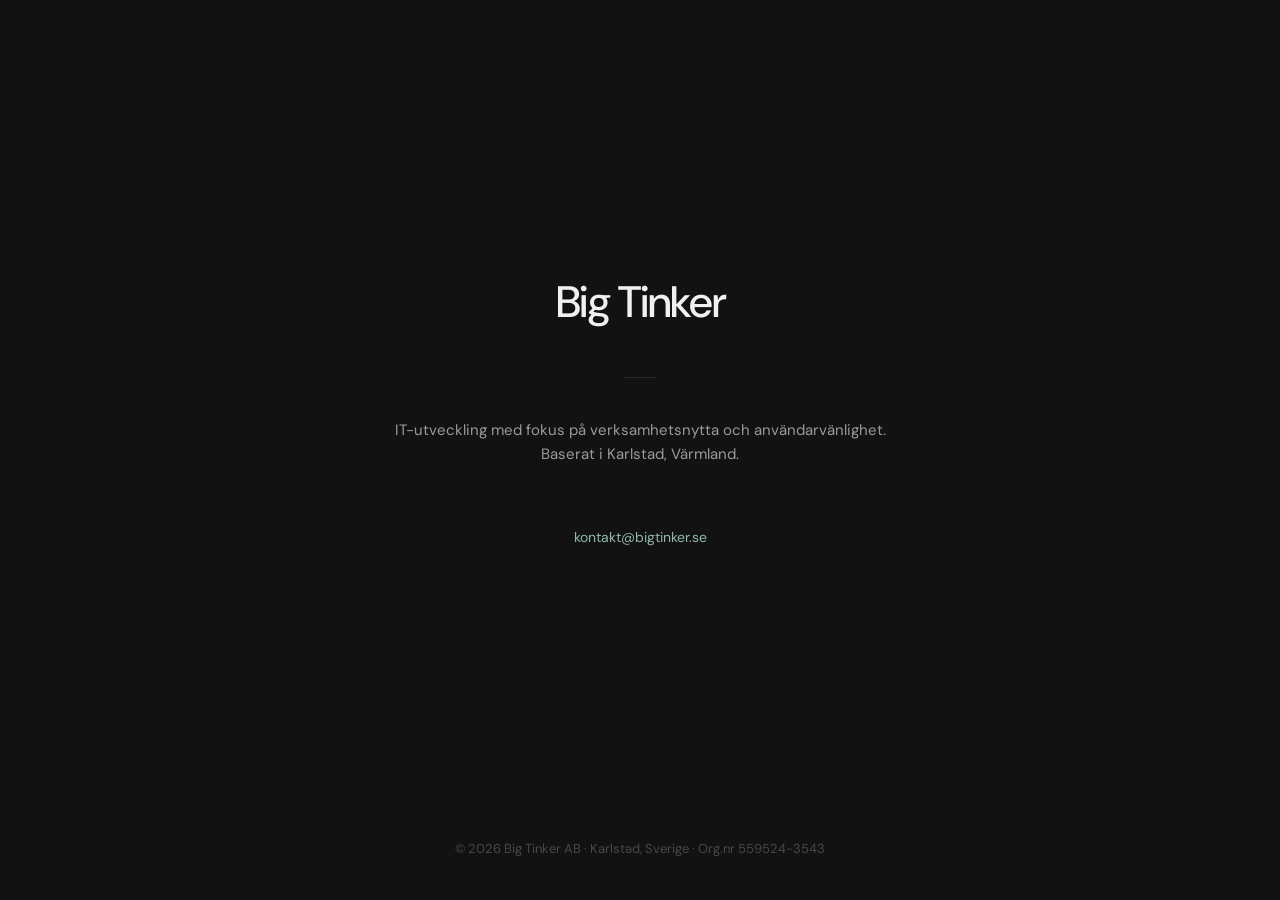
<file: index.html>
<!doctype html>
<html lang="sv-SE">
  <head>
    <meta charset="UTF-8" />
    <meta name="viewport" content="width=device-width, initial-scale=1" />
    <meta
      name="description"
      content="Big Tinker erbjuder IT-utveckling och företagskurs i AI. Baserat i Karlstad, Värmland. Kontakta oss för förfrågningar."
    />
    <meta name="robots" content="index, follow" />
    <meta name="author" content="Big Tinker AB" />
    <meta name="geo.region" content="SE-S" />
    <meta name="geo.placename" content="Karlstad" />
    <meta name="content-language" content="sv-SE" />
    <title>Big Tinker — IT-utveckling och AI-kurs i Värmland</title>
    <link rel="canonical" href="https://bigtinker.se/" />
    <link rel="alternate" hreflang="sv-SE" href="https://bigtinker.se/" />
    <link rel="alternate" hreflang="x-default" href="https://bigtinker.se/" />
    <meta property="og:type" content="website" />
    <meta property="og:locale" content="sv_SE" />
    <meta property="og:site_name" content="Big Tinker" />
    <meta
      property="og:title"
      content="Big Tinker — IT-utveckling och AI-kurs i Värmland"
    />
    <meta
      property="og:description"
      content="IT-utveckling och företagskurs i AI. Baserat i Karlstad, Värmland."
    />
    <meta property="og:url" content="https://bigtinker.se/" />
    <meta name="twitter:card" content="summary" />
    <meta
      name="twitter:title"
      content="Big Tinker — IT-utveckling och AI-kurs i Värmland"
    />
    <meta
      name="twitter:description"
      content="IT-utveckling och företagskurs i AI. Baserat i Karlstad, Värmland."
    />
    <link rel="preconnect" href="https://fonts.googleapis.com" />
    <link rel="preconnect" href="https://fonts.gstatic.com" crossorigin />
    <link
      href="https://fonts.googleapis.com/css2?family=DM+Sans:ital,opsz,wght@0,9..40,400;0,9..40,500;1,9..40,400&display=swap"
      rel="stylesheet"
    />
    <link rel="stylesheet" href="styles.css" />
    <link rel="apple-touch-icon" sizes="180x180" href="/apple-touch-icon.png" />
    <link rel="icon" type="image/png" sizes="32x32" href="/favicon-32x32.png" />
    <link rel="icon" type="image/png" sizes="16x16" href="/favicon-16x16.png" />
    <link rel="manifest" href="/site.webmanifest" />
    <script type="application/ld+json">
      {
        "@context": "https://schema.org",
        "@graph": [
          {
            "@type": "Organization",
            "name": "Big Tinker AB",
            "url": "https://bigtinker.se",
            "email": "kontakt@bigtinker.se",
            "taxID": "559524-3543",
            "address": {
              "@type": "PostalAddress",
              "addressLocality": "Karlstad",
              "addressRegion": "Värmland",
              "addressCountry": "SE"
            },
            "contactPoint": {
              "@type": "ContactPoint",
              "email": "kontakt@bigtinker.se",
              "contactType": "customer service",
              "areaServed": "SE",
              "availableLanguage": "sv"
            }
          },
          {
            "@type": "WebSite",
            "name": "Big Tinker",
            "url": "https://bigtinker.se",
            "inLanguage": "sv-SE"
          }
        ]
      }
    </script>
  </head>
  <body class="page-home">
    <main>
      <h1>Big Tinker</h1>
      <div class="divider" aria-hidden="true"></div>
      <p>
        IT-utveckling med fokus på verksamhetsnytta och användarvänlighet. Baserat i Karlstad, Värmland.
      </p>
      <footer>
        <a href="mailto:kontakt@bigtinker.se">kontakt@bigtinker.se</a>
      </footer>
    </main>
    <footer class="site-footer" data-include-footer="footer.html"></footer>
    <script src="footer.js"></script>
  </body>
</html>
</file>
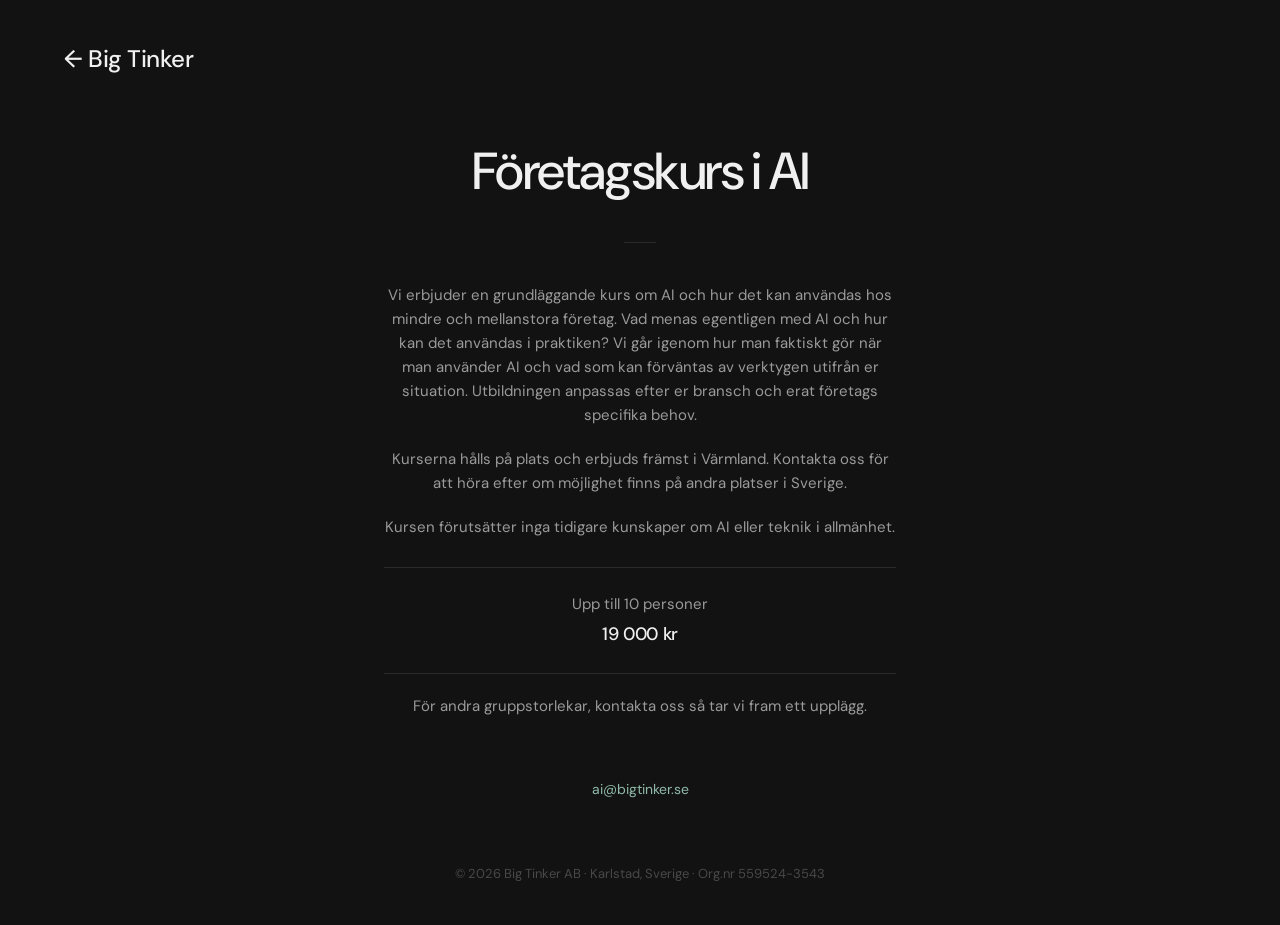
<file: kurs/index.html>
<!doctype html>
<html lang="sv-SE">
  <head>
    <meta charset="UTF-8" />
    <meta name="viewport" content="width=device-width, initial-scale=1" />
    <meta
      name="description"
      content="Grundläggande företagskurs i AI på plats för mindre och mellanstora företag i Värmland. 19 000 kr för upp till tio personer. Kontakta oss för andra gruppstorlekar. Big Tinker, Karlstad."
    />
    <meta name="robots" content="index, follow" />
    <meta name="author" content="Big Tinker AB" />
    <meta name="geo.region" content="SE-S" />
    <meta name="geo.placename" content="Karlstad" />
    <meta name="content-language" content="sv-SE" />
    <title>Företagskurs i AI för företag i Värmland | Big Tinker</title>
    <link rel="canonical" href="https://bigtinker.se/kurs/" />
    <link rel="alternate" hreflang="sv-SE" href="https://bigtinker.se/kurs/" />
    <link
      rel="alternate"
      hreflang="x-default"
      href="https://bigtinker.se/kurs/"
    />
    <meta property="og:type" content="website" />
    <meta property="og:locale" content="sv_SE" />
    <meta property="og:site_name" content="Big Tinker" />
    <meta
      property="og:title"
      content="Företagskurs i AI för företag i Värmland | Big Tinker"
    />
    <meta
      property="og:description"
      content="Grundläggande AI-kurs på plats för mindre och mellanstora företag i Värmland. 19 000 kr för upp till tio personer. Kontakta oss för andra gruppstorlekar."
    />
    <meta property="og:url" content="https://bigtinker.se/kurs/" />
    <meta name="twitter:card" content="summary" />
    <meta
      name="twitter:title"
      content="Företagskurs i AI för företag i Värmland | Big Tinker"
    />
    <meta
      name="twitter:description"
      content="Grundläggande AI-kurs på plats för mindre och mellanstora företag i Värmland. 19 000 kr för upp till tio personer. Kontakta oss för andra gruppstorlekar."
    />
    <link rel="preconnect" href="https://fonts.googleapis.com" />
    <link rel="preconnect" href="https://fonts.gstatic.com" crossorigin />
    <link
      href="https://fonts.googleapis.com/css2?family=DM+Sans:ital,opsz,wght@0,9..40,400;0,9..40,500;1,9..40,400&display=swap"
      rel="stylesheet"
    />
    <link rel="stylesheet" href="../styles.css" />
    <script type="application/ld+json">
      {
        "@context": "https://schema.org",
        "@graph": [
          {
            "@type": "BreadcrumbList",
            "itemListElement": [
              {
                "@type": "ListItem",
                "position": 1,
                "name": "Big Tinker",
                "item": "https://bigtinker.se/"
              },
              {
                "@type": "ListItem",
                "position": 2,
                "name": "Företagskurs i AI",
                "item": "https://bigtinker.se/kurs/"
              }
            ]
          },
          {
            "@type": "Course",
            "name": "Företagskurs i AI",
            "description": "Grundläggande kurs i hur AI kan användas hos mindre och mellanstora företag. Utbildningen anpassas efter bransch och specifika behov. Paket för upp till tio personer. Kontakta oss för andra gruppstorlekar.",
            "inLanguage": "sv-SE",
            "courseMode": "onsite",
            "audience": {
              "@type": "Audience",
              "audienceType": "Mindre och mellanstora företag i Sverige"
            },
            "provider": {
              "@type": "Organization",
              "name": "Big Tinker AB",
              "url": "https://bigtinker.se",
              "email": "kontakt@bigtinker.se",
              "address": {
                "@type": "PostalAddress",
                "addressLocality": "Karlstad",
                "addressRegion": "Värmland",
                "addressCountry": "SE"
              }
            },
            "areaServed": {
              "@type": "AdministrativeArea",
              "name": "Värmland"
            },
            "offers": {
              "@type": "Offer",
              "name": "Upp till 10 personer",
              "price": "19000",
              "priceCurrency": "SEK",
              "url": "https://bigtinker.se/kurs/"
            }
          },
          {
            "@type": "Organization",
            "name": "Big Tinker AB",
            "url": "https://bigtinker.se",
            "email": "kontakt@bigtinker.se",
            "taxID": "559524-3543",
            "address": {
              "@type": "PostalAddress",
              "addressLocality": "Karlstad",
              "addressRegion": "Värmland",
              "addressCountry": "SE"
            },
            "contactPoint": {
              "@type": "ContactPoint",
              "email": "kontakt@bigtinker.se",
              "contactType": "customer service",
              "areaServed": "SE",
              "availableLanguage": "sv"
            }
          }
        ]
      }
    </script>
  </head>
  <body class="page-course">
    <header class="site-header">
      <p class="brand">
        <a href="../">← Big Tinker</a>
      </p>
    </header>
    <main id="innehall">
      <h1>Företagskurs i AI</h1>
      <div class="divider" aria-hidden="true"></div>
      <p>
        Vi erbjuder en grundläggande kurs om AI och hur det kan användas hos
        mindre och mellanstora företag. Vad menas egentligen med AI och hur kan
        det användas i praktiken? Vi går igenom hur man faktiskt gör när man
        använder AI och vad som kan förväntas av verktygen utifrån er situation.
        Utbildningen anpassas efter er bransch och erat företags specifika
        behov.
      </p>
      <p>
        Kurserna hålls på plats och erbjuds främst i Värmland. Kontakta oss för
        att höra efter om möjlighet finns på andra platser i Sverige.
      </p>
      <p>
        Kursen förutsätter inga tidigare kunskaper om AI eller teknik i
        allmänhet.
      </p>
      <div class="package">
        <p class="package__label">Upp till 10 personer</p>
        <p class="package__price">19&nbsp;000 kr</p>
      </div>
      <p>För andra gruppstorlekar, kontakta oss så tar vi fram ett upplägg.</p>
      <footer>
        <a href="mailto:ai@bigtinker.se">ai@bigtinker.se</a>
      </footer>
    </main>
    <footer class="site-footer" data-include-footer="../footer.html"></footer>
    <script src="../footer.js"></script>
  </body>
</html>
</file>
<file: styles.css>
:root {
  --bg: #121212;
  --text: #f0f0f0;
  --muted: #9a9a9a;
  --footer: #484848;
  --accent: #8fb9a8;
  --border: #2a2a2a;
}

*,
*::before,
*::after {
  box-sizing: border-box;
}

html {
  height: 100%;
}

body {
  margin: 0;
  min-height: 100%;
  display: flex;
  flex-direction: column;
  padding: 2.5rem clamp(1.5rem, 6vw, 4rem);
  font-family: "DM Sans", system-ui, sans-serif;
  font-size: 1rem;
  line-height: 1.6;
  color: var(--text);
  background: var(--bg);
  -webkit-font-smoothing: antialiased;
}

main {
  flex: 1;
  display: flex;
  flex-direction: column;
  align-items: center;
  justify-content: center;
  width: 100%;
  text-align: center;
}

h1 {
  margin: 0 0 2.5rem;
  width: 100%;
  font-weight: 500;
  letter-spacing: -0.03em;
}

.divider {
  width: 2rem;
  height: 1px;
  margin: 0 auto 2.5rem;
  background: var(--border);
}

p {
  margin: 0 0 1.25rem;
  color: var(--muted);
  font-size: 0.9375rem;
}

a {
  color: var(--accent);
  text-decoration: none;
  border-bottom: 1px solid transparent;
  transition: border-color 0.2s ease;
}

a:hover,
a:focus-visible {
  border-bottom-color: var(--accent);
  outline: none;
}

footer {
  margin-top: 2.5rem;
  font-size: 0.875rem;
}

.site-footer {
  width: 100%;
  margin-top: auto;
  padding-top: 4rem;
  text-align: center;
}

.site-footer p {
  margin: 0;
  font-size: 0.8125rem;
  color: var(--footer);
}

/* Startsida */

.page-home main {
  max-width: 32rem;
  margin: 0 auto;
}

.page-home main p a {
  border-bottom-color: var(--accent);
}

.page-home h1 {
  font-size: clamp(2rem, 6vw, 2.75rem);
}

@media (max-width: 639px) {
  .page-home h1 {
    font-size: clamp(2.75rem, 12vw, 3.5rem);
  }
}

/* Utbildningssida */

.site-header {
  margin-bottom: 4rem;
}

.brand {
  margin: 0;
  font-size: 1.5rem;
  font-weight: 500;
  letter-spacing: -0.02em;
}

.brand a {
  color: var(--text);
  border-bottom-color: transparent;
}

.brand a:hover,
.brand a:focus-visible {
  border-bottom-color: var(--muted);
}

.page-course main {
  max-width: 32rem;
  margin: 0 auto;
}

.page-course h1 {
  font-size: clamp(2.25rem, 5vw, 3.25rem);
  line-height: 1.15;
}

@media (max-width: 639px) {
  .page-course h1 {
    font-size: clamp(2.5rem, 9vw, 3.5rem);
  }
}

.package {
  width: 100%;
  margin: 0.5rem 0 1.25rem;
  padding: 1.5rem 0;
  border-top: 1px solid var(--border);
  border-bottom: 1px solid var(--border);
}

.package__label {
  margin: 0 0 0.25rem;
  font-size: 0.9375rem;
  color: var(--muted);
}

.package__price {
  margin: 0;
  font-size: 1.125rem;
  font-weight: 500;
  color: var(--text);
  letter-spacing: -0.02em;
}
</file>
